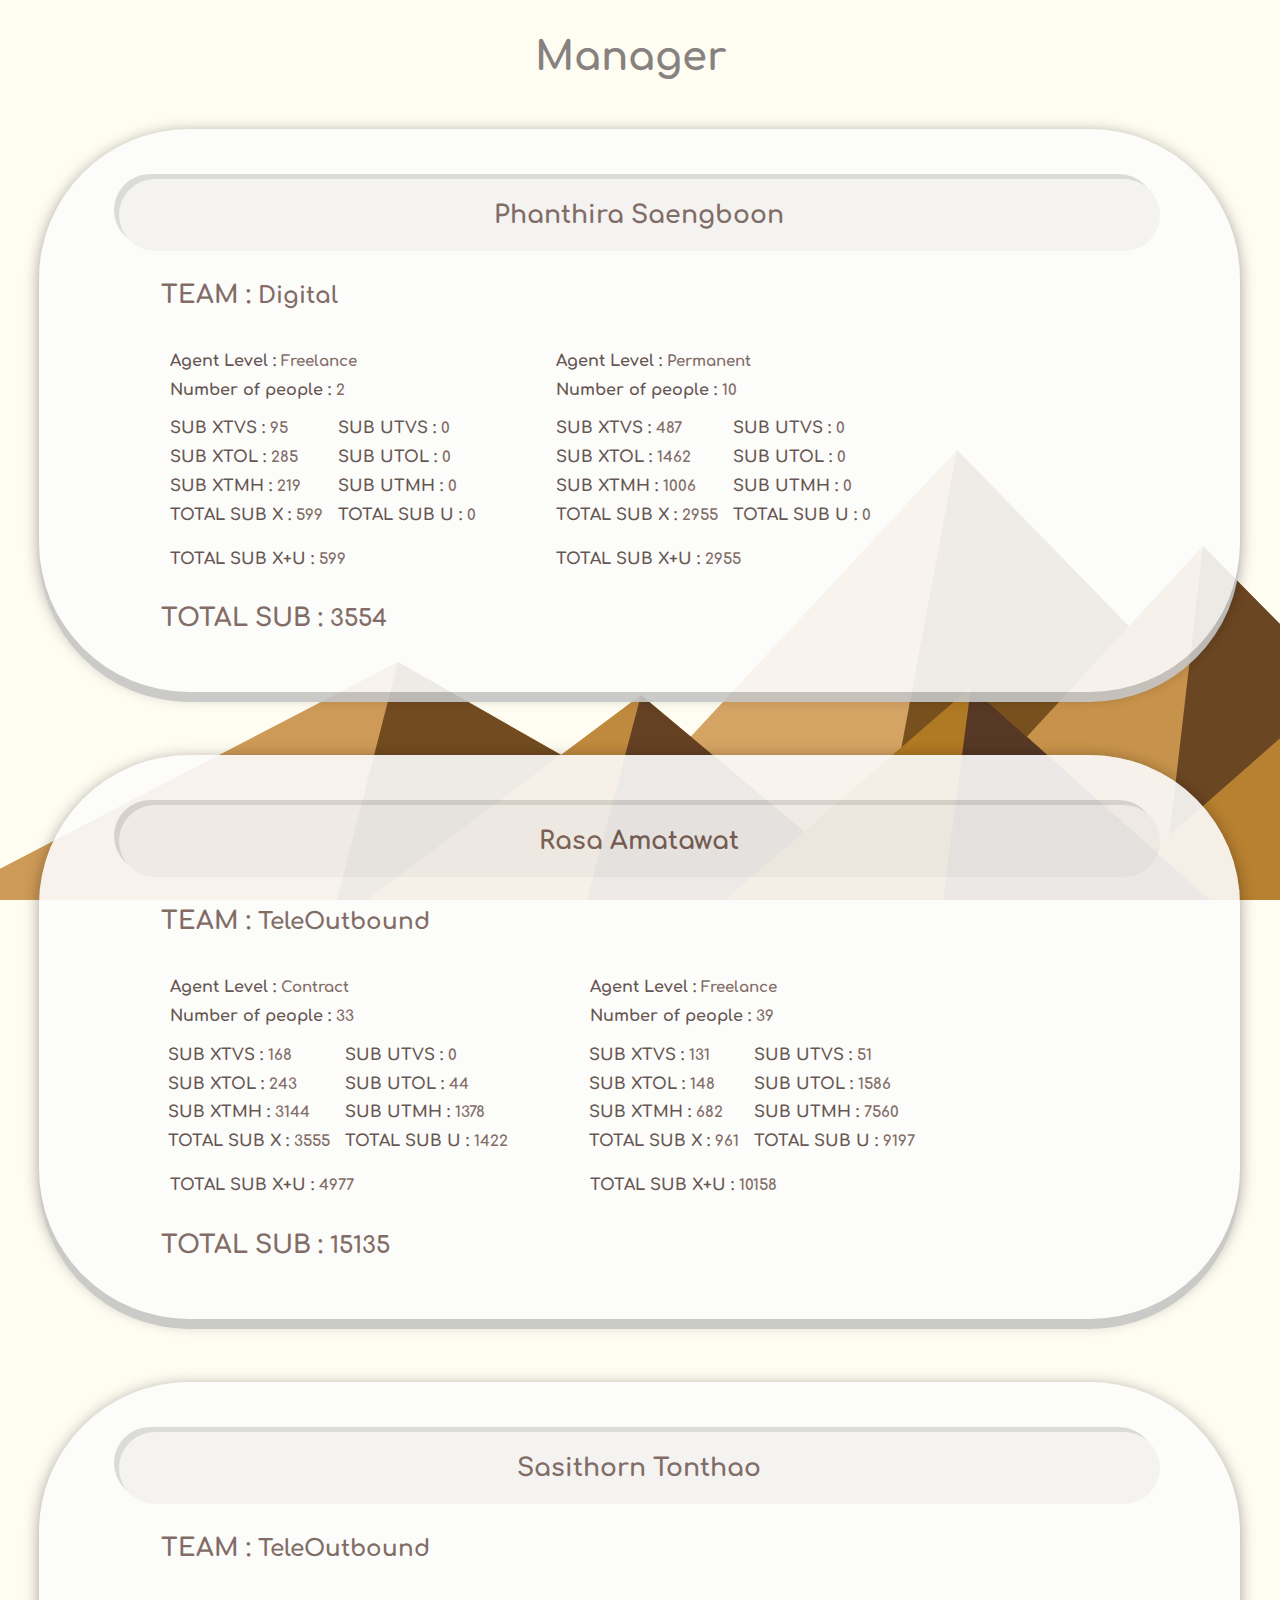
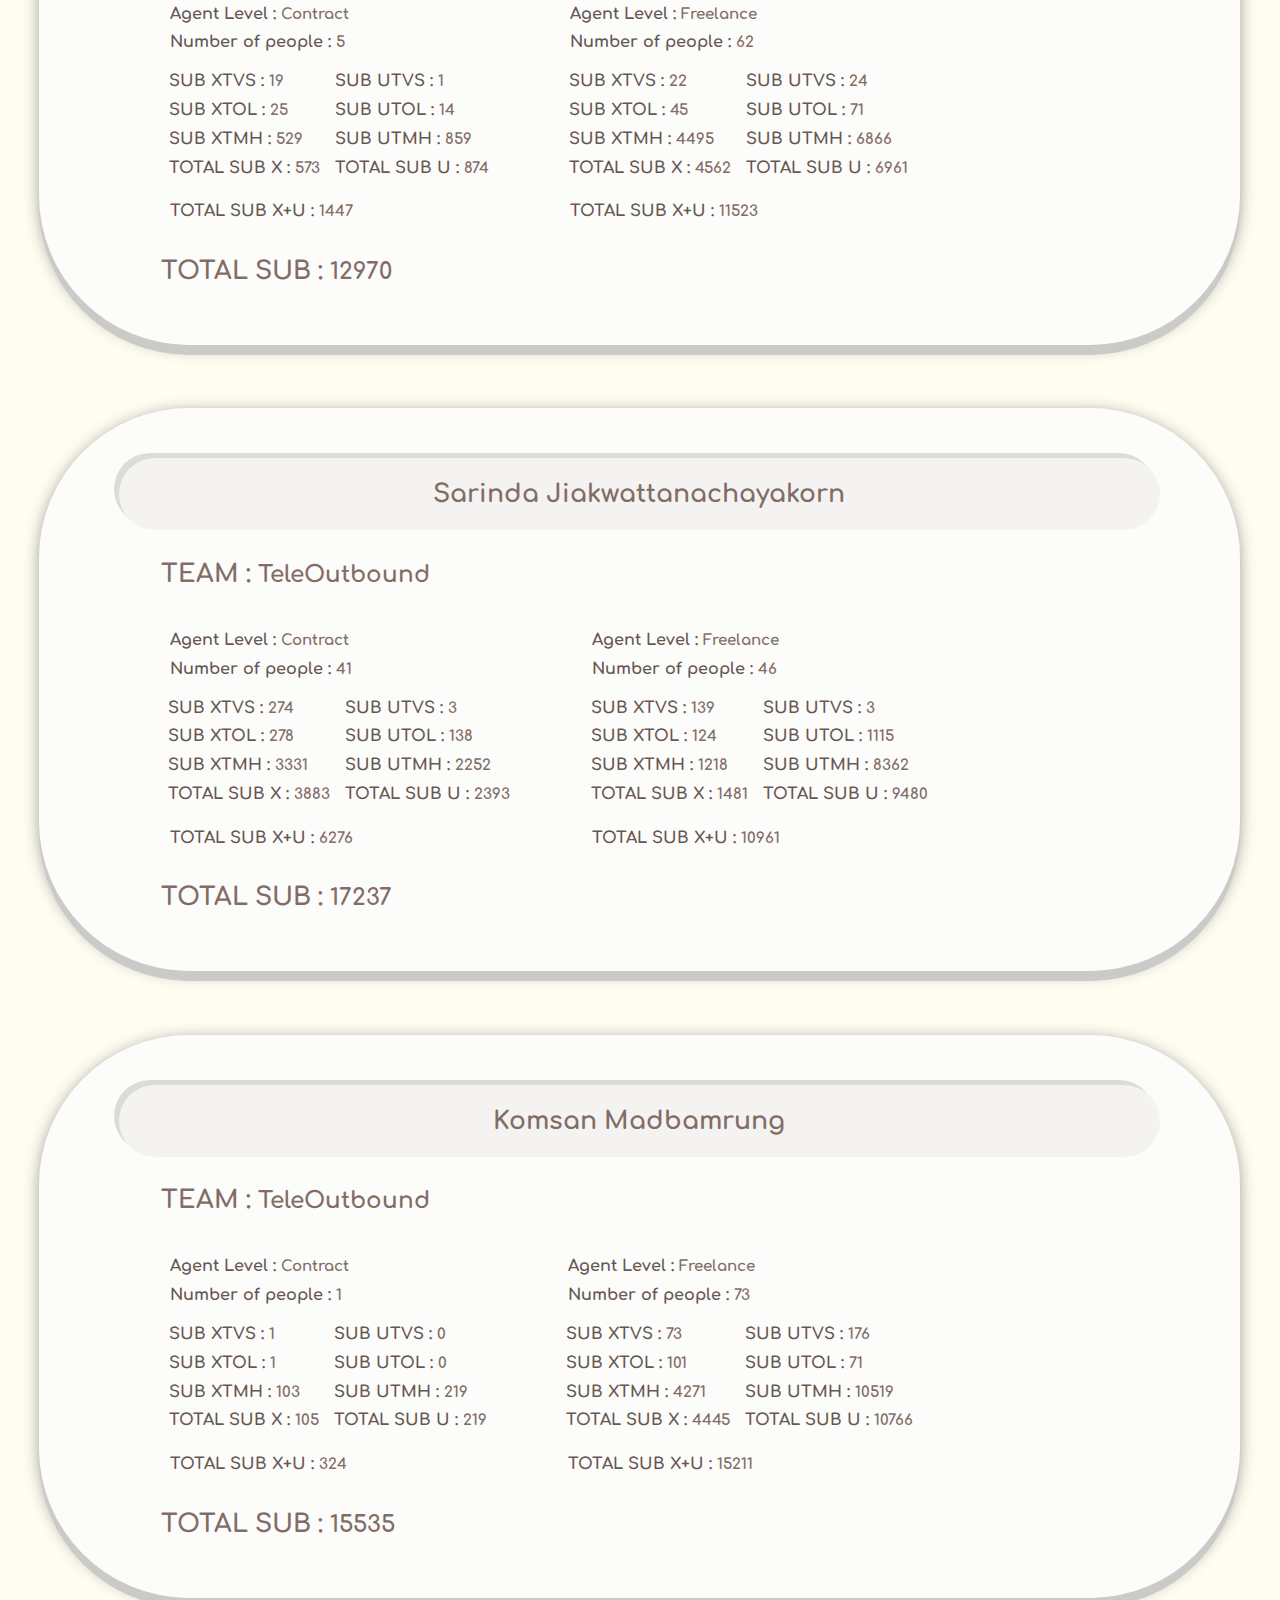
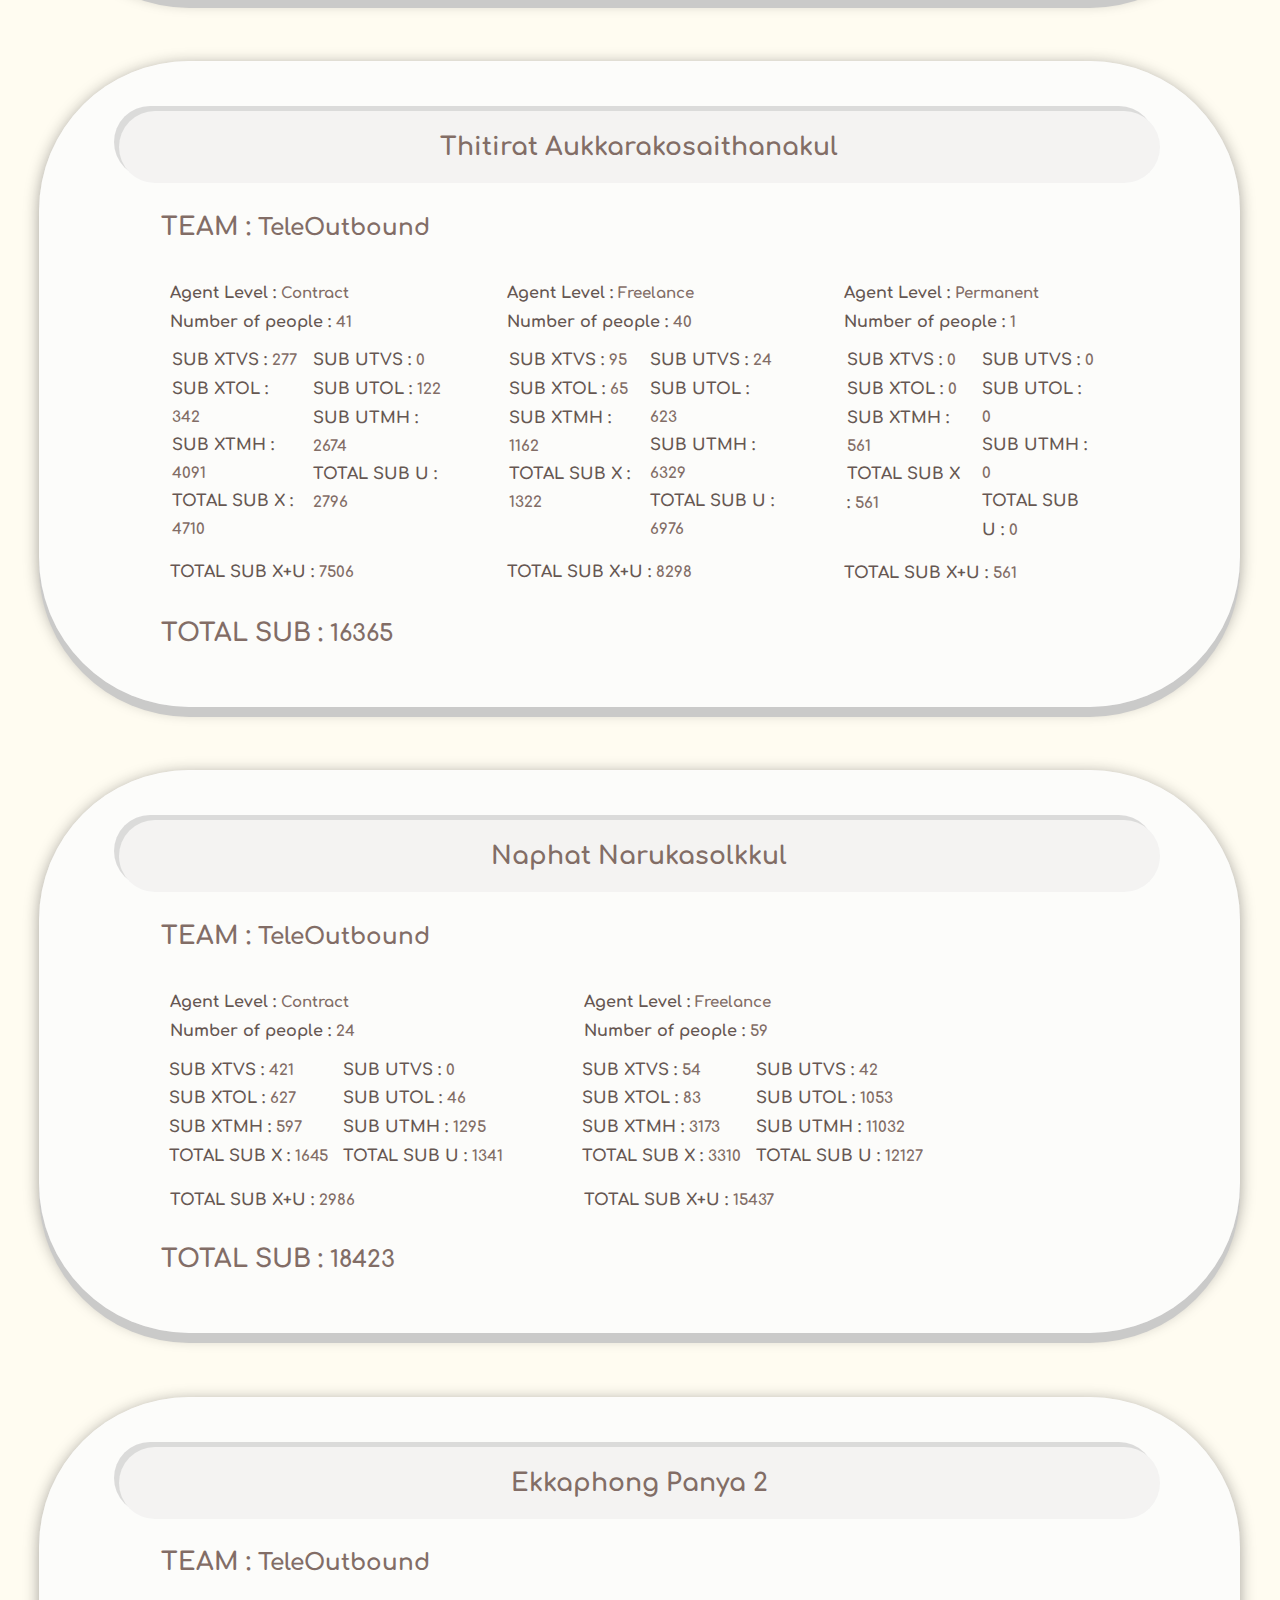
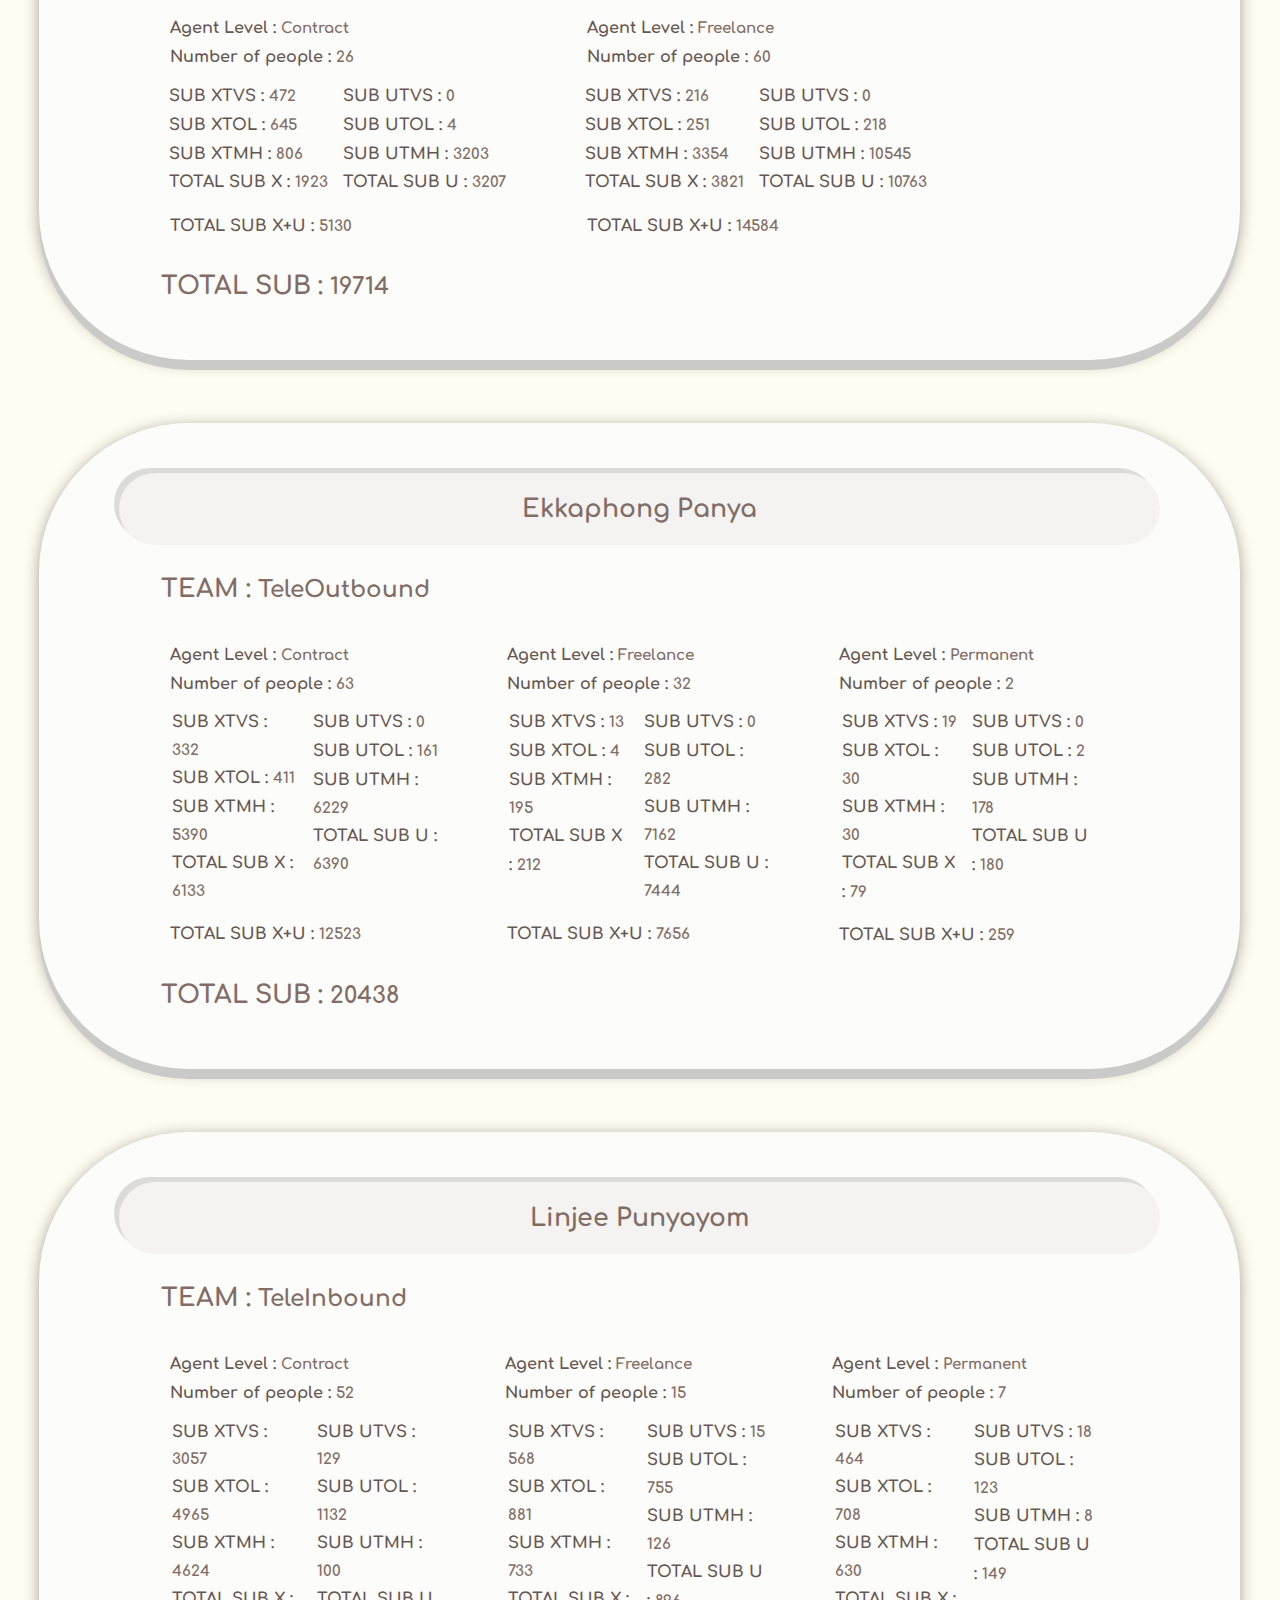
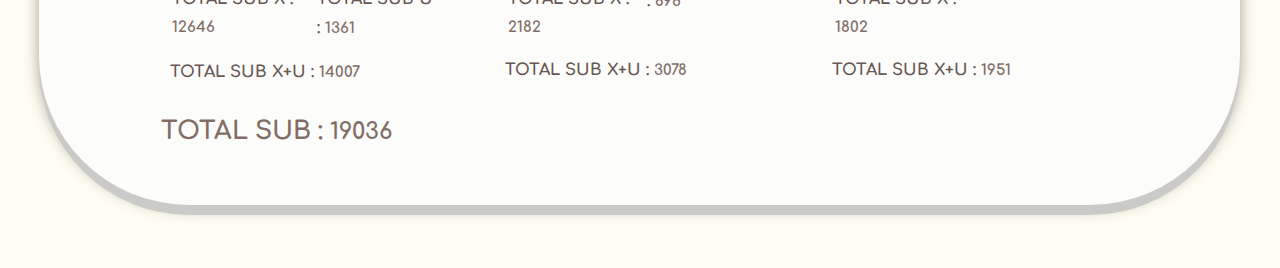
<file: summary.html>
<!DOCTYPE html>
<html>
    <head>
        <meta charset="utf-8">
        <title>Summary</title>
        <link rel="preconnect" href="https://fonts.googleapis.com">
        <link rel="preconnect" href="https://fonts.gstatic.com" crossorigin>
        <link href="https://fonts.googleapis.com/css2?family=Comfortaa:wght@600&display=swap" rel="stylesheet">
       <link rel="stylesheet" href="css/summary.css">
    </head>
    <body>
        <button id="totop" title="Go to top">Top ↑</button>
        <header class="top">
        </header>
        <div class="main">
            <div class = head>Manager</div>
            <div class = "content">
            <table class = "Row">
                <tr>
            <td class = "mngname" id = "n1"></span>
                </tr>
                <tr>
            <td class = "team" id = "t1"></span>
                </tr>
                <tr>
            <td class ="Column" id="show1"></div>
                </tr>
                <tr>
            <td class = "sum" id = "s1"></span>
                </tr>


            <table class = "Row">
                <tr>
            <td class = "mngname" id = "n2"></span>
                </tr>
                <tr>
            <td class = "team" id = "t2"></span>
                </tr>
                <tr>
            <td class ="Column" id="show2"></div>
                </tr>
                <tr>
                    <td class = "sum" id = "s2"></span>
                        </tr>

            <table class = "Row">
                <tr>
            <td class = "mngname" id = "n3"></span>
                </tr>
                <tr>
            <td class = "team" id = "t3"></span>
                </tr>
                <tr>
            <td class ="Column" id="show3"></div>
                </tr>
                <tr>
                    <td class = "sum" id = "s3"></span>
                        </tr>

            <table class = "Row">
                <tr>
            <td class = "mngname" id = "n4"></span>
                </tr>
                <tr>
            <td class = "team" id = "t4"></span>
                </tr>
                <tr>
            <td class ="Column" id="show4"></div>
                </tr>
                <tr>
                    <td class = "sum" id = "s4"></span>
                        </tr>

            <table class = "Row">
                <tr>
            <td class = "mngname" id = "n5"></span>
                </tr>
                <tr>
            <td class = "team" id = "t5"></span>
                </tr>
                <tr>
            <td class ="Column" id="show5"></div>
                </tr>
                <tr>
                    <td class = "sum" id = "s5"></span>
                        </tr>

            <table class = "Row">
                <tr>
            <td class = "mngname" id = "n6"></span>
                </tr>
                <tr>
            <td class = "team" id = "t6"></span>
                </tr>
                <tr>
            <td class ="Column" id="show6"></div>
                </tr>
                <tr>
                    <td class = "sum" id = "s6"></span>
                        </tr>

            <table class = "Row">
                <tr>
            <td class = "mngname" id = "n7"></span>
                </tr>
                <tr>
            <td class = "team" id = "t7"></span>
                </tr>
                <tr>
            <td class ="Column" id="show7"></div>
                </tr>
                <tr>
                    <td class = "sum" id = "s7"></span>
                        </tr>

            <table class = "Row">
                <tr>
            <td class = "mngname" id = "n8"></span>
                </tr>
                <tr>
            <td class = "team" id = "t8"></span>
                </tr>
                <tr>
            <td class ="Column" id="show8"></div>
                </tr>
                <tr>
                    <td class = "sum" id = "s8"></span>
                        </tr>

                <table class = "Row">
                <tr>
            <td class = "mngname" id = "n9"></span>
                </tr>
                <tr>
            <td class = "team" id = "t9"></span>
                 </tr>
                <tr>
            <td class ="Column" id="show9"></div>
                </tr>
                <tr>
                    <td class = "sum" id = "s9"></span>
                        </tr>

                <table class = "Row">
                <tr>
            <td class = "mngname" id = "n10"></span>
                </tr>
                <tr>
            <td class = "team" id = "t10"></span>
                </tr>
                <tr>
            <td class ="Column" id="show10"></div>
                </tr>  
                <tr>
                    <td class = "sum" id = "s10"></span>
                        </tr>

        </div>
            <script src="js/summary.js"></script>
        </div>
    </body>
</html>
</file>
<file: css/summary.css>
body{
    font-family: 'Comfortaa', cursive;
    font-weight:bolder;
    background-color: #FFFCF1;
    background-image: url("data:image/svg+xml,%3Csvg xmlns='http://www.w3.org/2000/svg' viewBox='0 0 1600 900'%3E%3Cpolygon fill='%23d5a364' points='957 450 539 900 1396 900'/%3E%3Cpolygon fill='%2378501e' points='957 450 872.9 900 1396 900'/%3E%3Cpolygon fill='%23ce9a57' points='-60 900 398 662 816 900'/%3E%3Cpolygon fill='%23724b20' points='337 900 398 662 816 900'/%3E%3Cpolygon fill='%23c7924b' points='1203 546 1552 900 876 900'/%3E%3Cpolygon fill='%236b4622' points='1203 546 1552 900 1162 900'/%3E%3Cpolygon fill='%23bf893e' points='641 695 886 900 367 900'/%3E%3Cpolygon fill='%23654123' points='587 900 641 695 886 900'/%3E%3Cpolygon fill='%23b88131' points='1710 900 1401 632 1096 900'/%3E%3Cpolygon fill='%235d3c24' points='1710 900 1401 632 1365 900'/%3E%3Cpolygon fill='%23b07923' points='1210 900 971 687 725 900'/%3E%3Cpolygon fill='%23563825' points='943 900 1210 900 971 687'/%3E%3C/svg%3E");
    background-attachment: fixed;
    background-size: cover;
}


.Row:hover{
    transform: scale(1.05);
    opacity: 1;
    background-color:#ffffff;
    box-shadow: 0px 10px 0px #c5c5c5, 0px 3px 15px rgba(0,0,0,.4), inset 0px 1px 0px rgba(255,255,255,.3), inset 0px 0px 3px rgba(255,255,255,.5);
    cursor: pointer;
    transition: 0.3s ease all;
}
.mngname{
    text-align: center;
    font-size: 25px;
    background-color: #f3f3f3;
    border-radius:50px;
    box-shadow: -5px -5px 0  #d8d8d8;
    line-height: 2.8;
    
    
}
.bold{
    color: rgb(85, 70, 65);
    font-size: 16px;
}
.Column{
    display: table-cell;
}
.Row {
    display: table;
    table-layout: fixed; 
    border-radius: 150px;
    width:95%;
    overflow: hidden;
    opacity: 0.9;
    padding: 50px 30px;
    margin: 30px;
    margin-bottom: 5%;
    color: rgb(117, 94, 87);
    font-size: 15px;
    transition: 0.6s ease all;
    line-height: 1.8;
    background-color:#fcfcfc;
    box-shadow: 0px 10px 0px #c5c5c5, 0px 3px 15px rgba(0,0,0,.4), inset 0px 1px 0px rgba(255,255,255,.3), inset 0px 0px 3px rgba(255,255,255,.5);
    margin-left: 2.46%;
    border-spacing: 50px 0px;
}

.head {
    text-align: center;
    font-family: 'Comfortaa', cursive;
    background-color: transparent;
    border: none;
    outline: none;
    color: rgb(135, 129, 127);
    margin-right: 40px;
    margin-left: 20px;
    margin-top: 35px;
    font-size: 40px;
    transition: 0.6s ease all;
    margin-bottom: 50px;
  }
  .team{
      font-size: 23px;
      padding-top: 2%;
      padding-bottom: 0%;
      padding-left: 4%;
  }
  .sum{
    font-size: 23px;
    padding-top: 2%;
    padding-bottom: 0%;
    padding-left: 4%;
    /* text-align: center; */
  }
  #totop {
    display: none;
    position: fixed;
    bottom: 20px;
    right: 30px;
    z-index: 99;
    font-size: 18px;
    border: none;
    outline: none;
    background-color: rgb(29, 29, 29);
    color: white;
    cursor: pointer;
    padding: 15px;
    border-radius: 4px;
  }
  
  #totop:hover {
    background-color: #555;
  }
  .Left,.Right{
    display: table-cell;
}
.Rowsub {
    margin-top: 10px;
    margin-bottom: 15px;
    margin-left: -4.5%;
    border-spacing: 15px 0px;
    display: table;
    table-layout: fixed; 
    color: rgb(117, 94, 87);
    font-size: 15px;

}
</file>
